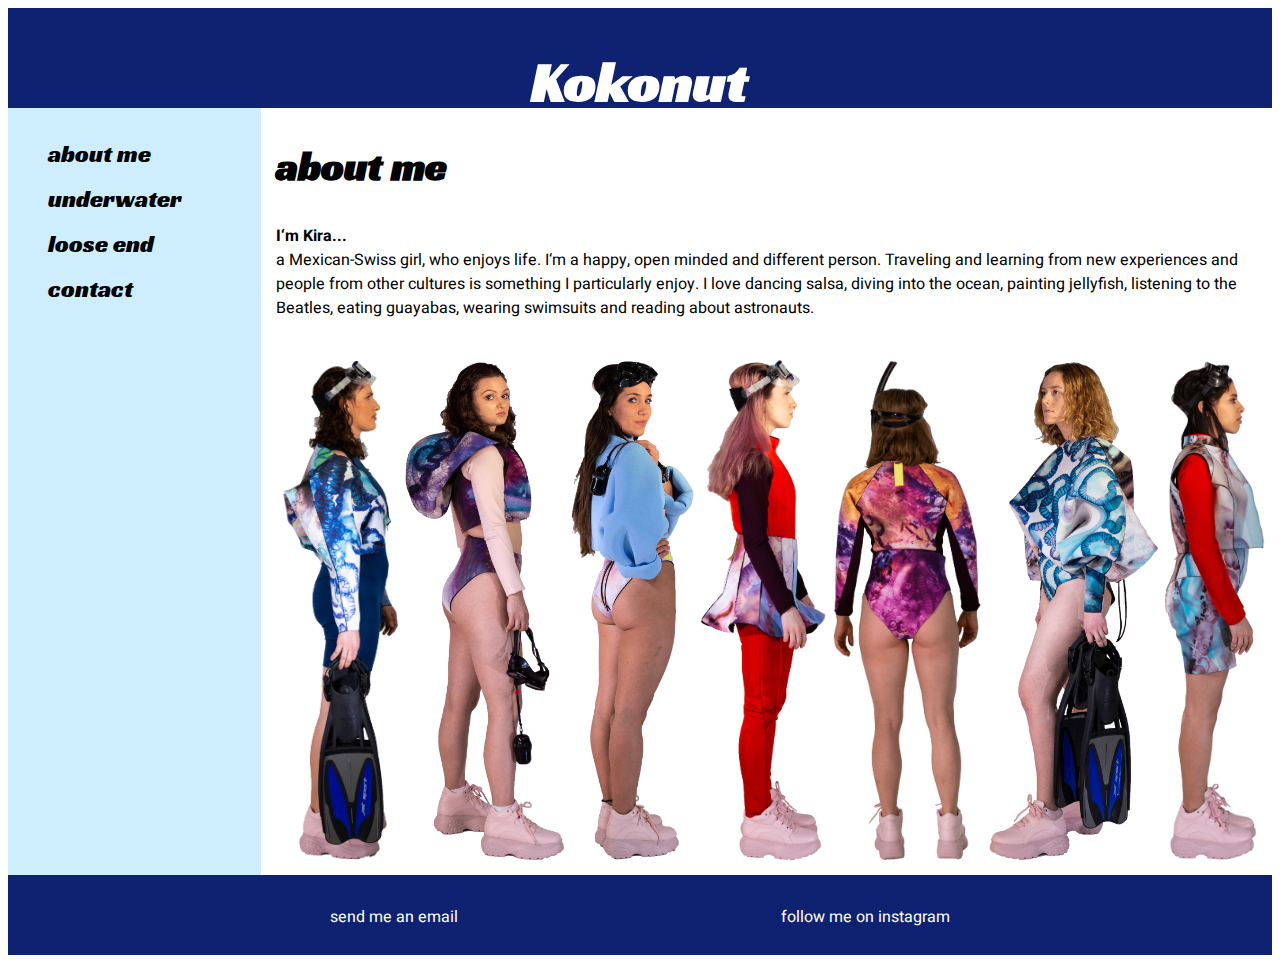
<file: index.html>
<!DOCTYPE html>
<html lang="en">
<head>
    <meta charset="UTF-8">
    <meta http-equiv="X-UA-Compatible" content="IE=edge">
    <meta name="viewport" content="width=device-width, initial-scale=1.0">
    <title>About me - Kokonut</title>
    <meta name="description" content="A short description about the designer of Kokonut.">
    <link href="css/style.css" rel="stylesheet">
</head>
<body>
    <header>
        <h1>Kokonut</h1>
    </header>

    <nav>
        <ul>
            <li><a href="index.html">about me</a></li>
            <li><a href="underwater.html">underwater</a></li>
            <li><a href="looseEnd.html">loose end</a></li>
            <li><a href="contact.html">contact</a></li>
        </ul>
    </nav>

    <main>
        <h2>about me</h2>
        <p><strong>I‘m Kira...</strong><br> a Mexican-Swiss girl, who enjoys life. I‘m a happy, open
            minded and different person. Traveling and learning from new
            experiences and people from other cultures is something I particularly
            enjoy. I love dancing salsa, diving into the ocean, painting jellyfish,
            listening to the Beatles, eating guayabas, wearing
            swimsuits and reading about astronauts.</p><br>
        <div class="am">
            <img src="photos/look01.png" alt="look01" height="500">
            <img src="photos/look02.png" alt="look02" height="500">
            <img src="photos/look03.png" alt="look03" height="500">
            <img src="photos/look04.png" alt="look04" height="500">
            <img src="photos/look05.png" alt="look05" height="500">
            <img src="photos/look06.png" alt="look06" height="500">
            <img src="photos/look07.png" alt="look07" height="500">
        </div>
    </main>

    <footer>
        <a href="mailto:kira.lareida@gmail.com">send me an email</a>
        <a href="https://www.instagram.com/kira.lareida/?hl=en">follow me on instagram</a>
    </footer>
</body>
</html>
</file>
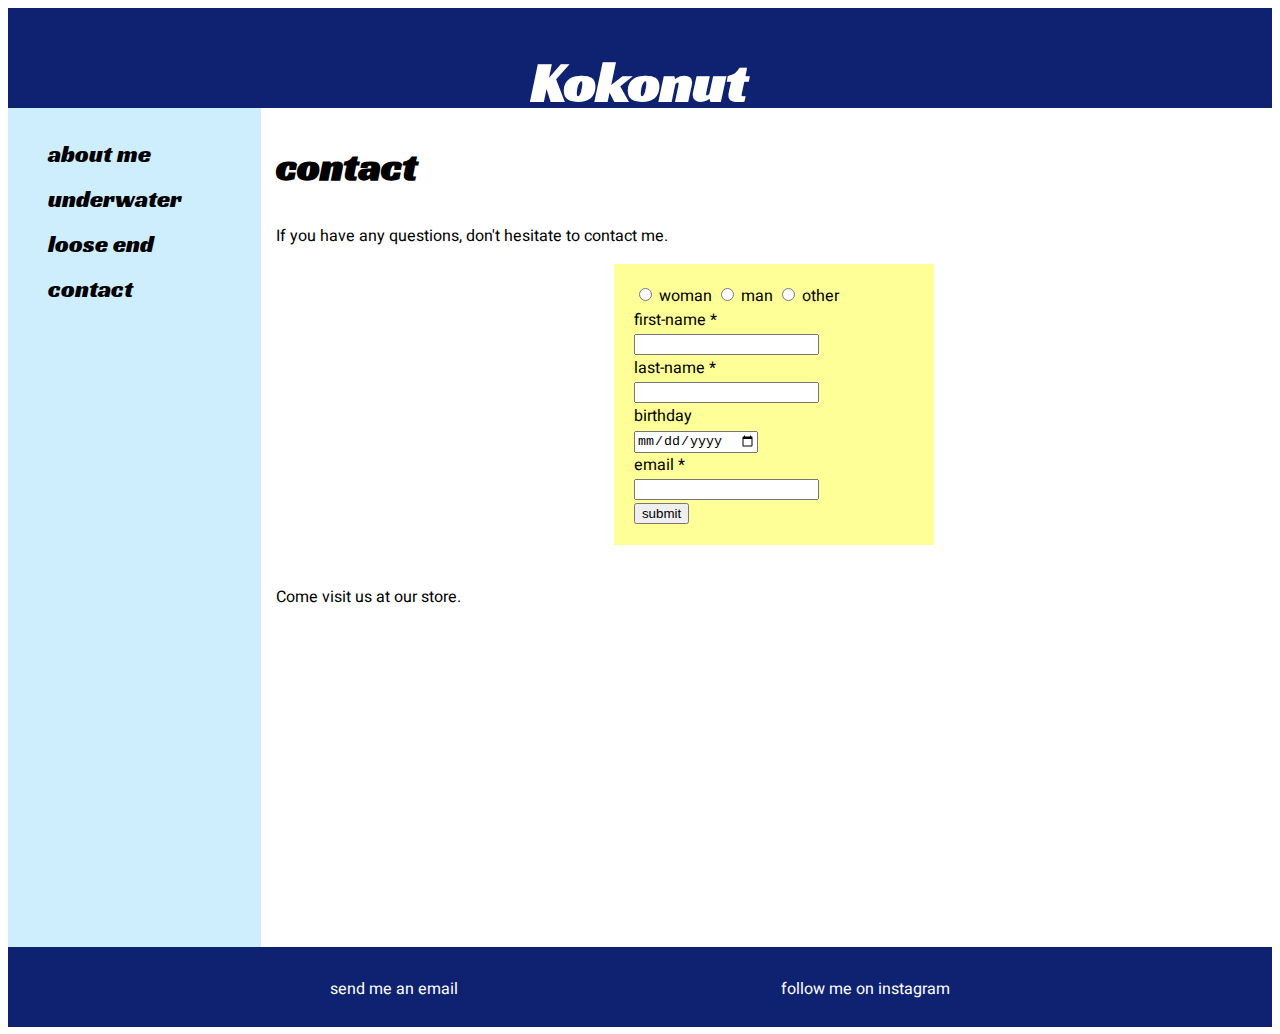
<file: contact.html>
<!DOCTYPE html>
<html lang="en">
<head>
    <meta charset="UTF-8">
    <meta http-equiv="X-UA-Compatible" content="IE=edge">
    <meta name="viewport" content="width=device-width, initial-scale=1.0">
    <title>Contact - Kokonut</title>
    <meta name="description" content="Here you can contact the designer or ask her questions.">
    <link href="css/style.css" rel="stylesheet">
</head>
<body>
    <header>
        <h1>Kokonut</h1>
    </header>

    <nav>
        <ul>
            <li><a href="index.html">about me</a></li>
            <li><a href="underwater.html">underwater</a></li>
            <li><a href="looseEnd.html">loose end</a></li>
            <li><a href="contact.html">contact</a></li>
        </ul>
    </nav>
    <main>
        <h2>contact</h2>
        <p>If you have any questions, don't hesitate to contact me. </p>
        <div class="form">
            <form action="https://gibm.becknet.ch/formular/formular.php" method="post">
                <div>
                    <input type="radio" name="gender" id="woman" value="woman">
                    <label for="woman">woman</label>
     
                    <input type="radio" name="gender" id="man" value="man">
                    <label for="man">man</label>
     
                    <input type="radio" name="gender" id="other" value="other">
                    <label for="other">other</label>
                </div>
                <div>
                    <label for="fistname">first-name *</label><br>
                    <input type="text" id="fistname" name="fistname" minlength="1" maxlength="35" required />
                </div>
                <div>
                    <label for="lastname">last-name *</label><br>
                    <input type="text" id="lastname" name="lastname" minlength="1" maxlength="35" required />
                </div>
                <div>
                    <label for="birthday">birthday</label><br>
                    <input type="date" id="birthday" name="birthday"/>
                </div>
                <div>
                    <label for="email">email *</label><br>
                    <input type="email" id="email" name="email" required />
                </div>
                <div>
                    <input type="submit" value="submit">
                </div>
            </form>
        </div> <br>
        <p>Come visit us at our store.</p>
        <iframe class="map" src="https://www.google.com/maps/embed?pb=!1m18!1m12!1m3!1d86165.53851852019!2d7.5244193665273835!3d47.554691186396525!2m3!1f0!2f0!3f0!3m2!1i1024!2i768!4f13.1!3m3!1m2!1s0x479049c72769304f%3A0x361ceb70f36d8a90!2sBasel!5e0!3m2!1sen!2sch!4v1656072153261!5m2!1sen!2sch" 
             height="300" width="800" style="border:0;" allowfullscreen="" loading="lazy" referrerpolicy="no-referrer-when-downgrade"></iframe>
    </main>

    <footer>
        <a href="mailto:kira.lareida@gmail.com">send me an email</a>
        <a href="https://www.instagram.com/kira.lareida/?hl=en">follow me on instagram</a>
    </footer>
    
</body>
</html>
</file>
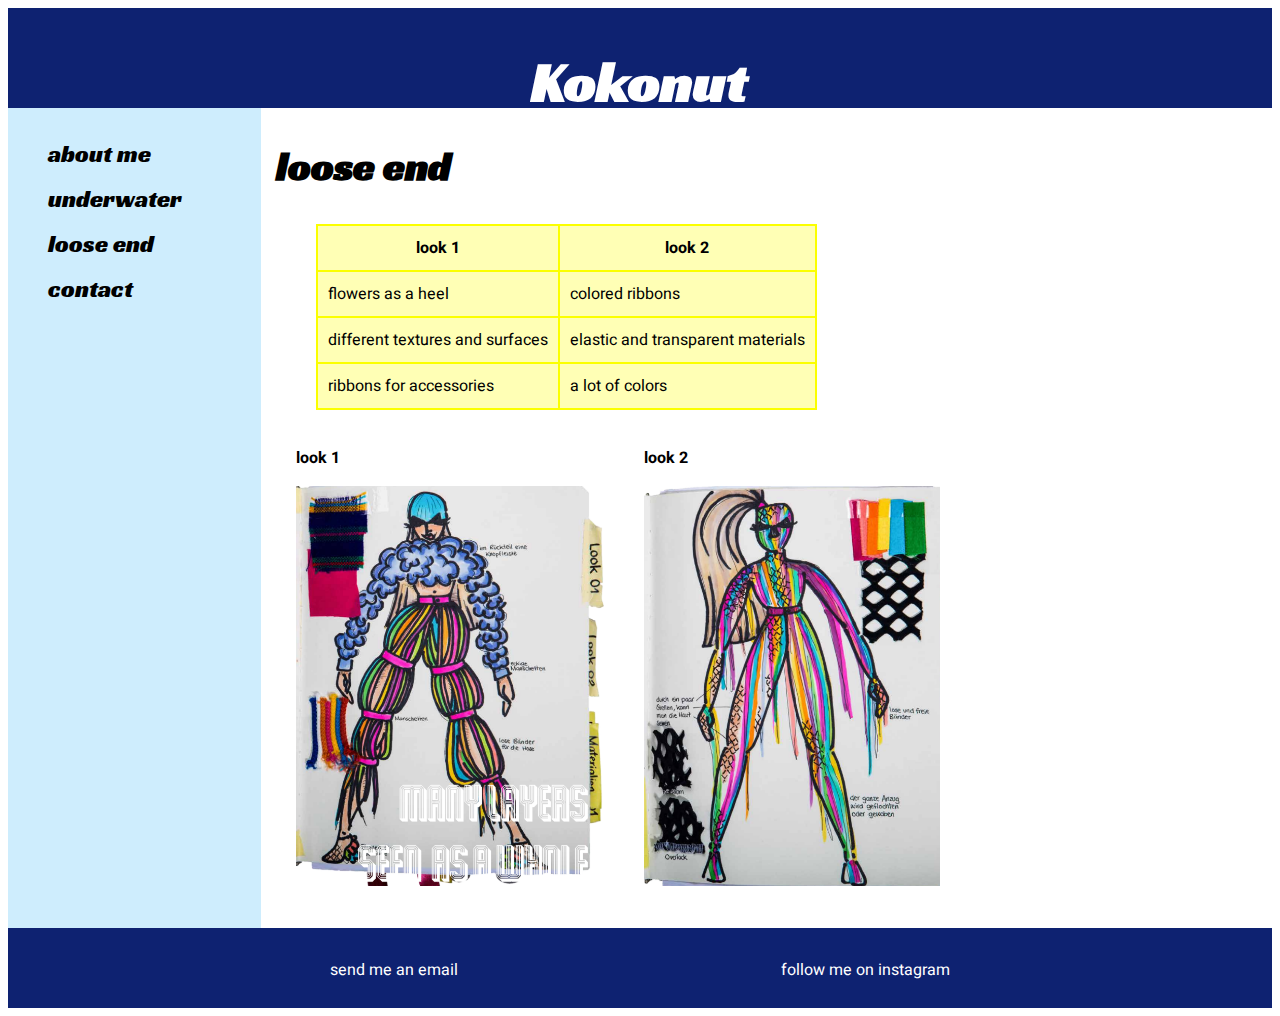
<file: looseEnd.html>
<!DOCTYPE html>
<html lang="en">
<head>
    <meta charset="UTF-8">
    <meta http-equiv="X-UA-Compatible" content="IE=edge">
    <meta name="viewport" content="width=device-width, initial-scale=1.0">
    <title>Loose End - Kokonut</title>
    <meta name="description" content="'Loose End' is a collection from the designer Kira Lareida.">
    <link href="css/style.css" rel="stylesheet">
</head>
<body>
    <header>
        <h1>Kokonut</h1>
    </header>

    <nav>
        <ul>
            <li><a href="index.html">about me</a></li>
            <li><a href="underwater.html">underwater</a></li>
            <li><a href="looseEnd.html">loose end</a></li>
            <li><a href="contact.html">contact</a></li>
        </ul>
    </nav>
    <main>
        <h2>loose end</h2>
        <table>
            <tr>
                <th>look 1</th>
                <th>look 2</th>
            </tr>
            <tr>
                <td>flowers as a heel</td>
                <td>colored ribbons</td>
            </tr>
            <tr>
                <td>different textures and surfaces</td>
                <td>elastic and transparent materials</td>
            </tr>
            <tr>
                <td>ribbons for accessories</td>
                <td>a lot of colors</td>
            </tr>
        </table>
        <div class="looks">
            <div class="image">
                <p class="le">look 1</p>
                <img src="photos/looseEnd1.png" alt="loose end look 1" height="400">
            </div>
            <div class="image">
                <p class="le">look 2</p>
                <img src="photos/looseEnd2.png" alt="loose end look 2" height="400">
            </div>
        </div>
    </main>

    <footer>
        <a href="mailto:kira.lareida@gmail.com">send me an email</a>
        <a href="https://www.instagram.com/kira.lareida/?hl=en">follow me on instagram</a>
    </footer>
    
</body>
</html>
</file>
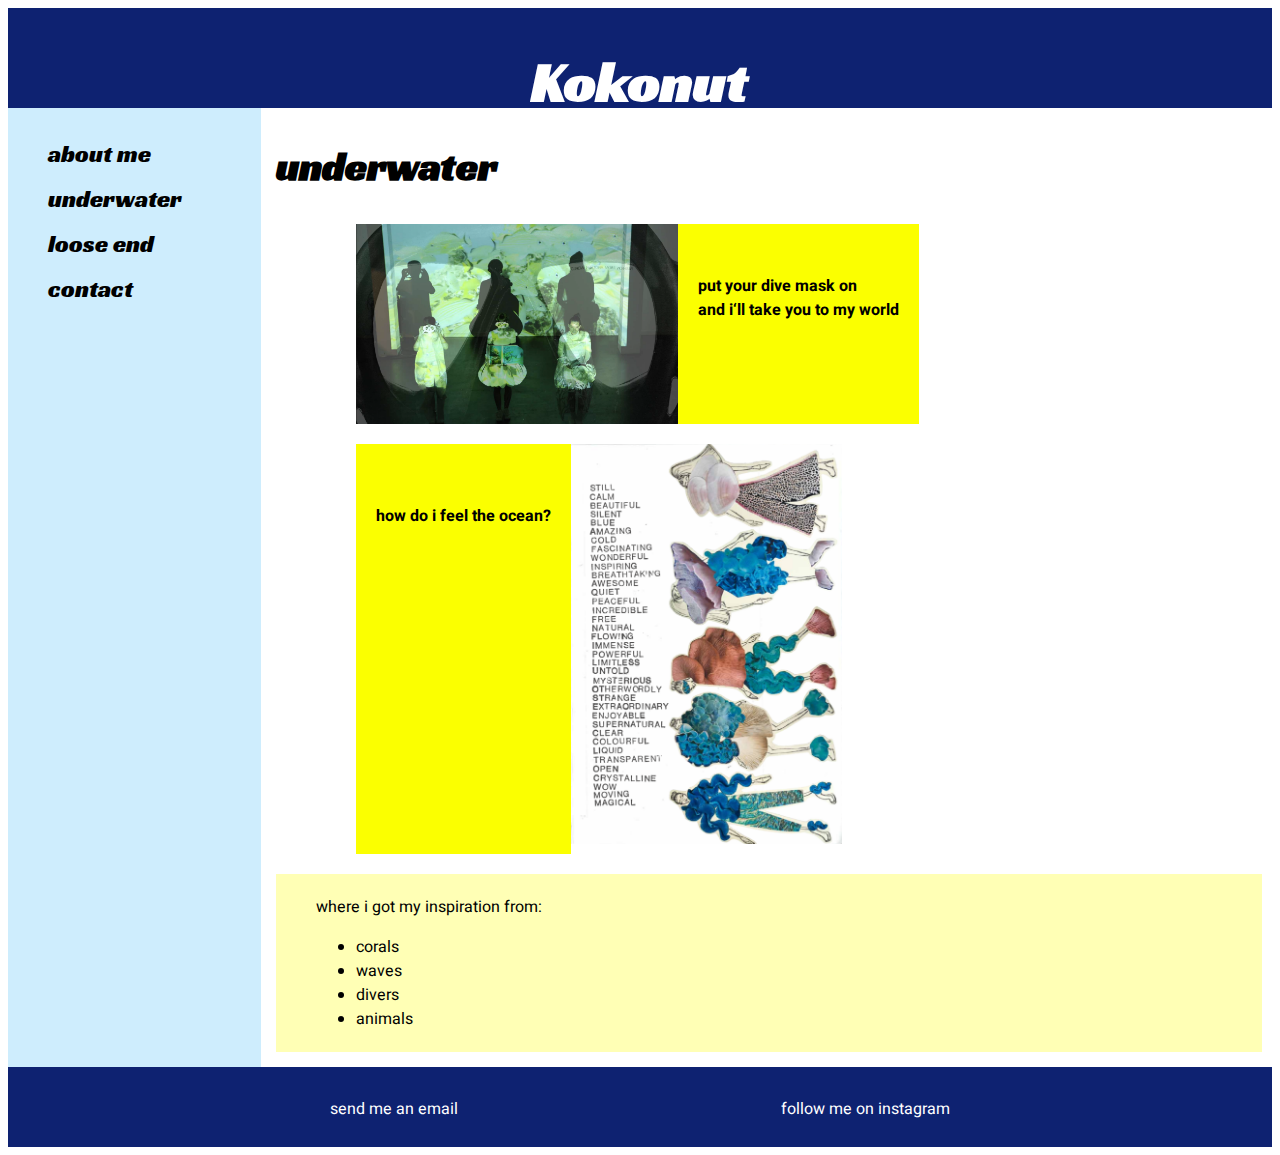
<file: underwater.html>
<!DOCTYPE html>
<html lang="en">
<head>
    <meta charset="UTF-8">
    <meta http-equiv="X-UA-Compatible" content="IE=edge">
    <meta name="viewport" content="width=device-width, initial-scale=1.0">
    <title>Underwater - Kokonut</title>
    <meta name="description" content="Presents the collection 'underwater' and from where the designer got her inspiration">
    <link href="css/style.css" rel="stylesheet">
</head>
<body>
    <header>
        <h1>Kokonut</h1>
    </header>

    <nav>
        <ul>
            <li><a href="index.html">about me</a></li>
            <li><a href="underwater.html">underwater</a></li>
            <li><a href="looseEnd.html">loose end</a></li>
            <li><a href="contact.html">contact</a></li>
        </ul>
    </nav>

    <main>
        <h2>underwater</h2>
        <div class="uw">
            <img class="mask" src="photos/mask.png" alt="mask" height="200">
            <p class="mask">put your dive mask on <br> and i‘ll take you to my world</p>
        </div>
        <div class="uw">
            <p class="dress">how do i feel the ocean?</p>
            <img class="dress" src="photos/waterdresses.png" alt="dresses" height="400">
        </div>
        <div class="list">
            <p>where i got my inspiration from:</p>
            <ul>
                <li>corals</li>
                <li>waves</li>
                <li>divers</li>
                <li>animals</li>
            </ul>
        </div>
    </main>

    <footer>
        <a href="mailto:kira.lareida@gmail.com">send me an email</a>
        <a href="https://www.instagram.com/kira.lareida/?hl=en">follow me on instagram</a>
    </footer>
    
</body>
</html>
</file>
<file: css/style.css>
@import url('https://fonts.googleapis.com/css2?family=Heebo:wght@200&display=swap');
@import url('https://fonts.googleapis.com/css2?family=Racing+Sans+One&display=swap');

body {
    display: grid;
    grid-template-columns: 20% 80%;
    grid-template-rows: 100px 1fr 80px;
    grid-template-areas: 
        "header header"
        "nav main"
        "footer footer";
    box-sizing: border-box;
    font-family: 'Heebo', sans-serif;;
}
header {
    grid-area: header;
    background-color: #0E2271;
}
h1 {
    color: white;
    text-align: center;
    font-size: 3.5rem;
    font-family: 'Racing Sans One', cursive;;
}
nav {
    grid-area: nav;
    background-color: #CEEDFD;    
}
nav a {
    color: black;
    text-decoration: none;
    font-family: 'Racing Sans One', cursive;;
    font-size: 1.5em;
    margin-top: 20px;
}
nav li {
    padding-top: 15px;
    padding-right: 10px;
}
nav ul {
    list-style-type: none;
}
a:hover {
    text-decoration: underline;
}
main {
    grid-area: main;
    padding-left: 15px;
    padding-bottom: 15px;
}
h2 {
    font-family: 'Racing Sans One', cursive;;
    font-size: 2.5em;
}
main div.am {
    display: flex;
    flex-direction: row;
    flex-wrap: wrap;
    justify-content: space-evenly;
}
main div.uw {
    display: flex;
    flex-direction: row;
}

img.mask {
    margin-bottom: 20px;
    margin-left: 80px;
}
p.mask {
    height: 150px;
    padding-left: 20px;
    padding-top: 50px;
    padding-right: 20px;
    background-color: #FBFF00;
    font-weight: bold;
    margin: 0 0 20px 0;
}
p.dress {
    height: 350px;
    margin: 0 0 20px 80px;
    background-color: #FBFF00;
    font-weight: bold;
    padding: 60px 20px 0 20px
}
.list {
    padding: 5px 0px 5px 40px;
    background-color: #ffffb5;
    margin-right: 10px;
}
table {
    border-collapse: collapse;
    background-color: #ffffb5;
    margin-left: 40px;
}
table, th, td {
    border: 2px solid #FBFF00;
}
td, th {
    padding: 10px;
}
p.le {
    font-weight: bold;
}
div.looks {
    display: flex;
    flex-direction: row;
    flex-wrap: wrap;
}
.image {
    margin: 20px;
}
div.form {
    margin-left: auto;
    margin-right: auto;
    width: 20em
}
form {
    background-color: #FFFF97;
    padding: 20px;
}
.map {
    margin-left: auto;
    margin-right: auto;
    width: 100%;
}

footer {
    grid-area: footer;
    background-color: #0E2271;
    display: flex;
    justify-content: space-evenly;
}
footer a {
    color: white;
    text-decoration: none;
    margin-top: 30px;
    display: inline-block;
    vertical-align: middle;
    
}

@media screen and (max-width:900px) {
    body {
        grid-template-columns: 100%;
        grid-template-rows: 100px 120px 1fr 110px;
        grid-template-areas: 
            "header"
            "nav"
            "main"
            "footer";
    }
    nav ul {
        display: flex;
        flex-direction: row;
        flex-wrap: wrap;
        justify-content: space-between;
    }
    
}
</file>
